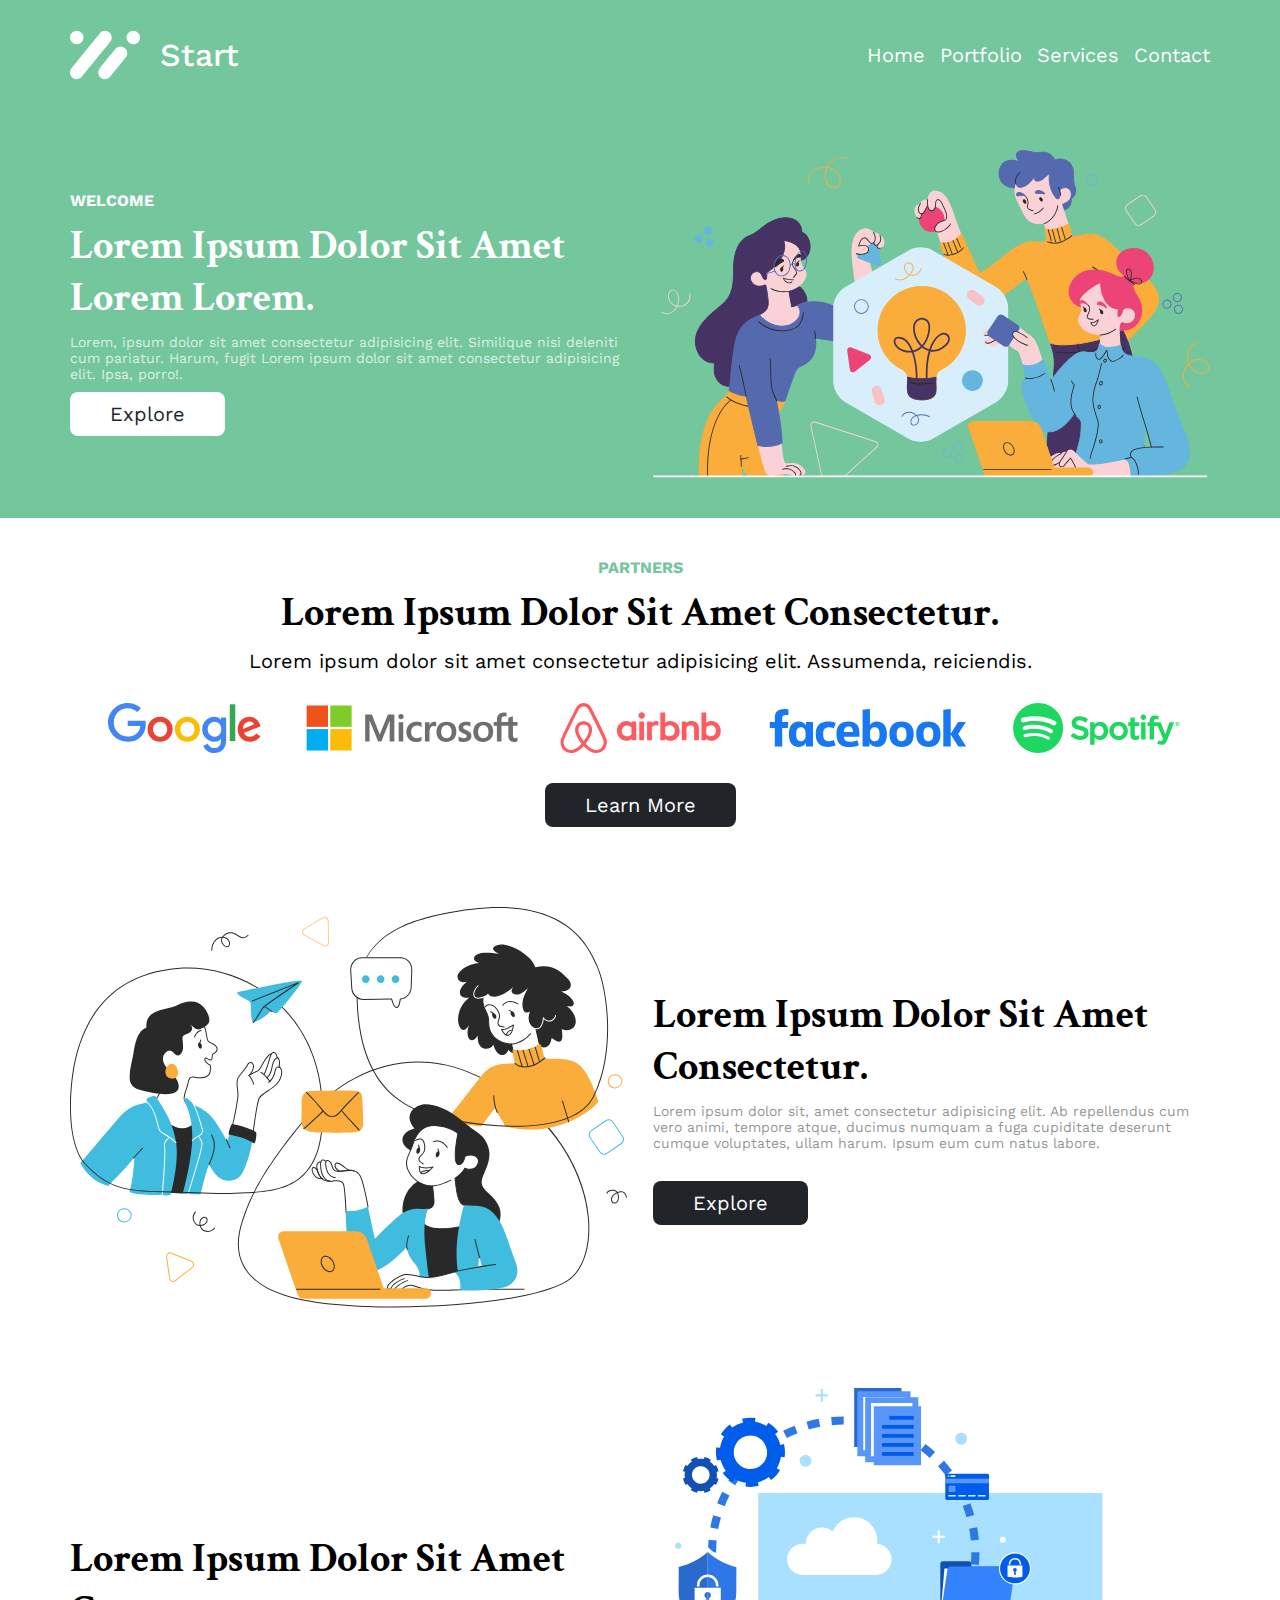
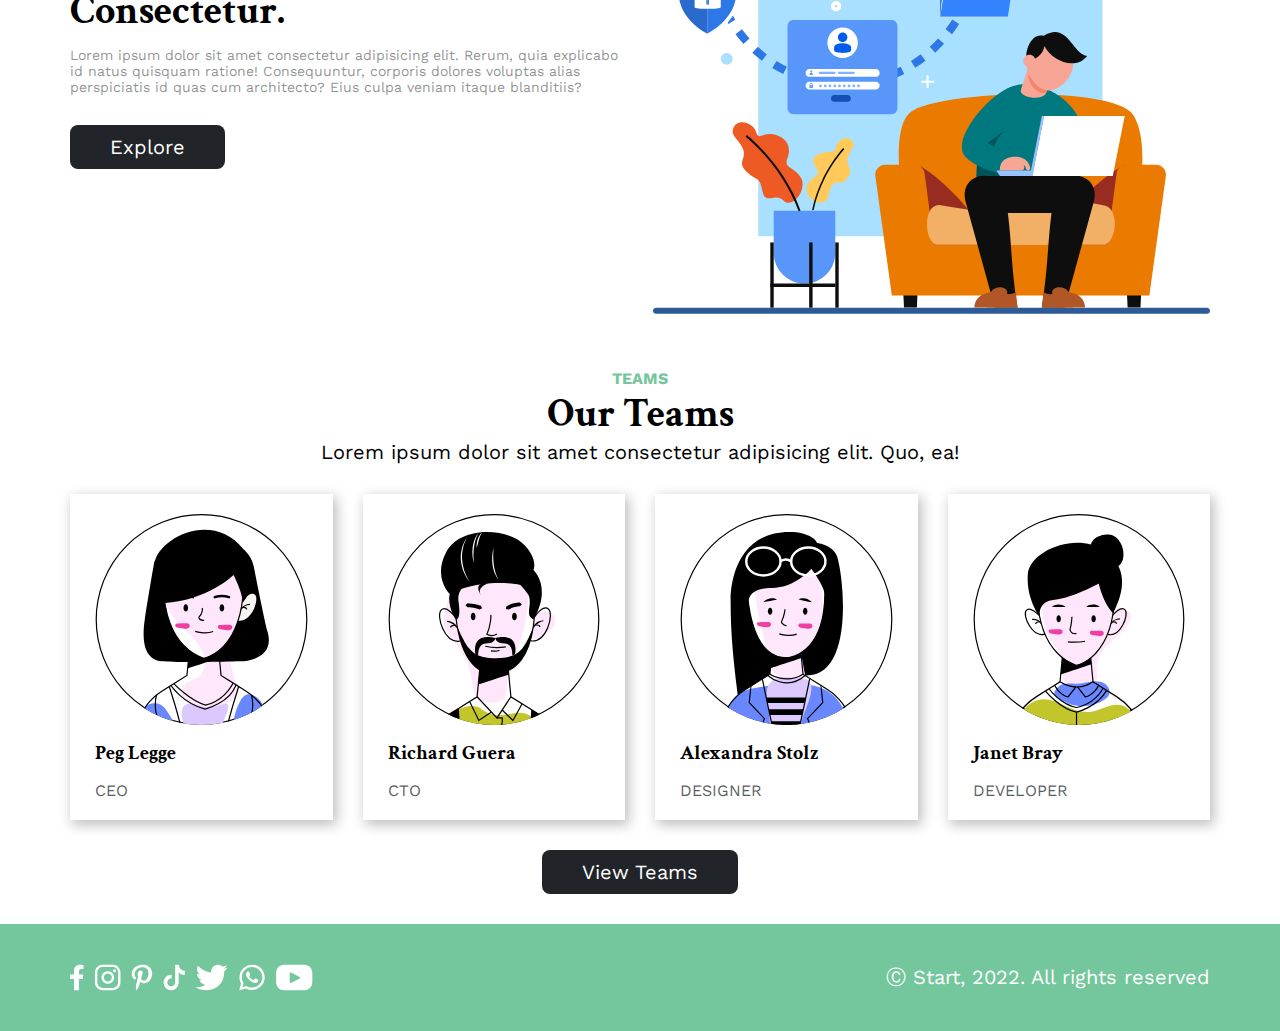
<file: index.html>
<!DOCTYPE html>
<html lang="en">
<head>
    <meta charset="UTF-8">
    <meta http-equiv="X-UA-Compatible" content="IE=edge">
    <meta name="viewport" content="width=device-width, initial-scale=1.0"> 
    <title>Small Startup - Home</title>
    <link rel="shortcut icon" href="images/Logo/LogoWhite.svg" type="image/x-icon">
    <link rel="stylesheet" href="designSystem.css">
    <link rel="stylesheet" href="style.css">
</head>
<body>
   <div class="hero">
    <div class="navbar container">
        <div class="navbar__logo">
            <img src="images/Logo/LogoWhite.svg" alt="" class="navbar__logo--image">
            <div class="navbar__logo--text">Start</div>
        </div>
        <div class="navbar__menu hidden">
            <a href="index.html" class="navbar__menu--1">Home</a>
            <a href="portfolio.html" class="navbar__menu--2">Portfolio</a>
            <a href="services.html" class="navbar__menu--3">Services</a>
            <a href="contact.html" class="navbar__menu--4">Contact</a>
        </div>
        <div class="navbar__icon">
            <i class="bi bi-list"></i>
            <i class="bi bi-x-lg hide"></i>
        </div>
    </div>


    <div class="sectionOne grid container">
        <div class="sectionOne__left flex">
            <div class="sectionOne__left--label label text-white">welcome</div>
            <div class="sectionOne__left--title common-title text-white">Lorem ipsum dolor sit amet lorem lorem.</div>
            <div class="sectionOne__left--text">Lorem, ipsum dolor sit amet consectetur adipisicing elit. Similique nisi deleniti cum pariatur. Harum, fugit Lorem ipsum dolor sit amet consectetur adipisicing elit. Ipsa, porro!.</div>
            <button class="sectionOne__left--btn white-btn">Explore</button>
        </div>
        <img src="images/Home/image-1.svg" alt="" class="sectionOne__right responsive-img">
        
    </div>

   </div>

    <div class="sectionTwo  container">
        <div class="sectionTwo__content text-center flex ">
            <div class="sectionTwo__content--label label text-green">partners</div>
            <div class="sectionTwo__content--title common-title">Lorem ipsum dolor sit amet consectetur.</div>
            <div class="sectionTwo__content--text">Lorem ipsum dolor sit amet consectetur adipisicing elit. Assumenda, reiciendis.</div>
        </div>
        <div class="sectionTwo__logo">
            <img src="images/Companies/Google.svg" alt="" class="sectionTwo__logo--1 responsive-img">
            <img src="images/Companies/Microsoft.svg" alt="" class="sectionTwo__logo--2 responsive-img">
            <img src="images/Companies/Airbnb.svg" alt="" class="sectionTwo__logo--3 responsive-img">
            <img src="images/Companies/Facebook.svg" alt="" class="sectionTwo__logo--4 responsive-img">
            <img src="images/Companies/Spotify.svg" alt="" class="sectionTwo__logo--5 responsive-img">

        </div>
        <button class="sectionTwo__btn dark-btn">Learn More</button>
    </div>

    <div class="sectionThree container grid">

        <img src="images/Home/image-2.svg" alt="" class="sectionThree__left responsive-img">


       <div class="sectionThree__right flex">

        <div class="sectionThree__right--title common-title">Lorem ipsum dolor sit amet consectetur.</div>
        <div class="sectionThree__right--text">Lorem ipsum dolor sit, amet consectetur adipisicing elit. Ab repellendus cum vero animi, tempore atque, ducimus numquam a fuga cupiditate deserunt cumque voluptates, ullam harum. Ipsum eum cum natus labore.</div>
        <button class="sectionThree__right--btn dark-btn">Explore</button>

       </div>
    </div>

    <div class="sectionFour container grid">
     

        <div class="sectionFour__left flex">
            <div class="sectionFour__left--title common-title">Lorem ipsum dolor sit amet consectetur.</div>
            <div class="sectionFour__left--text">Lorem ipsum dolor sit amet consectetur adipisicing elit. Rerum, quia explicabo id natus quisquam ratione! Consequuntur, corporis dolores voluptas alias perspiciatis id quas cum architecto? Eius culpa veniam itaque blanditiis?</div>
            <button class="sectionFour__left--btn dark-btn">Explore</button>
        </div>


        <img src="images/Home/image-3.svg" alt="" class="sectionFour__right responsive-img">

    </div>

    <div class="sectionFive container">
        <div class="sectionFive__content text-center">
            <div class="sectionFive__content--label label text-green">Teams</div>
            <div class="sectionFive__content--title common-title">Our teams</div>
            <div class="sectionFive__content--text ">Lorem ipsum dolor sit amet consectetur adipisicing elit. Quo, ea!</div>
        </div>
        <div class="sectionFive__cards">
            <div class="sectionFive__cards--1">
                <img src="images/team/Peg_Legge.svg" alt="" class="responsive-img">
                <div class="name">Peg Legge</div>
                <div class="position">CEO</div>
            </div>
            <div class="sectionFive__cards--2">
                <img src="images/team/Richard.svg" alt="" class="responsive-img">
                <div class="name">Richard Guera</div>
                <div class="position">CTO</div>
            </div>
            <div class="sectionFive__cards--3">
                <img src="images/team/Alexandra.svg" alt="" class="responsive-img">
                <div class="name">Alexandra Stolz</div>
                <div class="position">Designer</div>
            </div>
            <div class="sectionFive__cards--4">
                <img src="images/team/Janet.svg" alt="" class="responsive-img">
                <div class="name">Janet Bray</div>
                <div class="position">Developer</div>
            </div>
        </div>

        <button class="sectionFive__btn dark-btn">View Teams</button>

    </div>

    <div class="footerwrapper">
        <div class="footerLinks container">
            <div class="footerLinks__social">
                <img src="images/socials/facebook.svg" alt="" class="responsive-img">
                <img src="images/socials/instagram.svg" alt="" class="responsive-img">
                <img src="images/socials/pinterest.svg" alt="" class="responsive-img">
                <img src="images/socials/tiktok.svg" alt="" class="responsive-img">
                <img src="images/socials/twitter.svg" alt="" class="responsive-img">
                <img src="images/socials/whatsapp.svg" alt="" class="responsive-img">
                <img src="images/socials/youtube.svg" alt="" class="responsive-img">

            </div>
            <div class="footerLinks__copyRight text-white text-center">Ⓒ Start, 2022. All rights reserved</div>
        </div>
    </div>
   
</body>
<script src="main.js"></script>
</html>
</file>
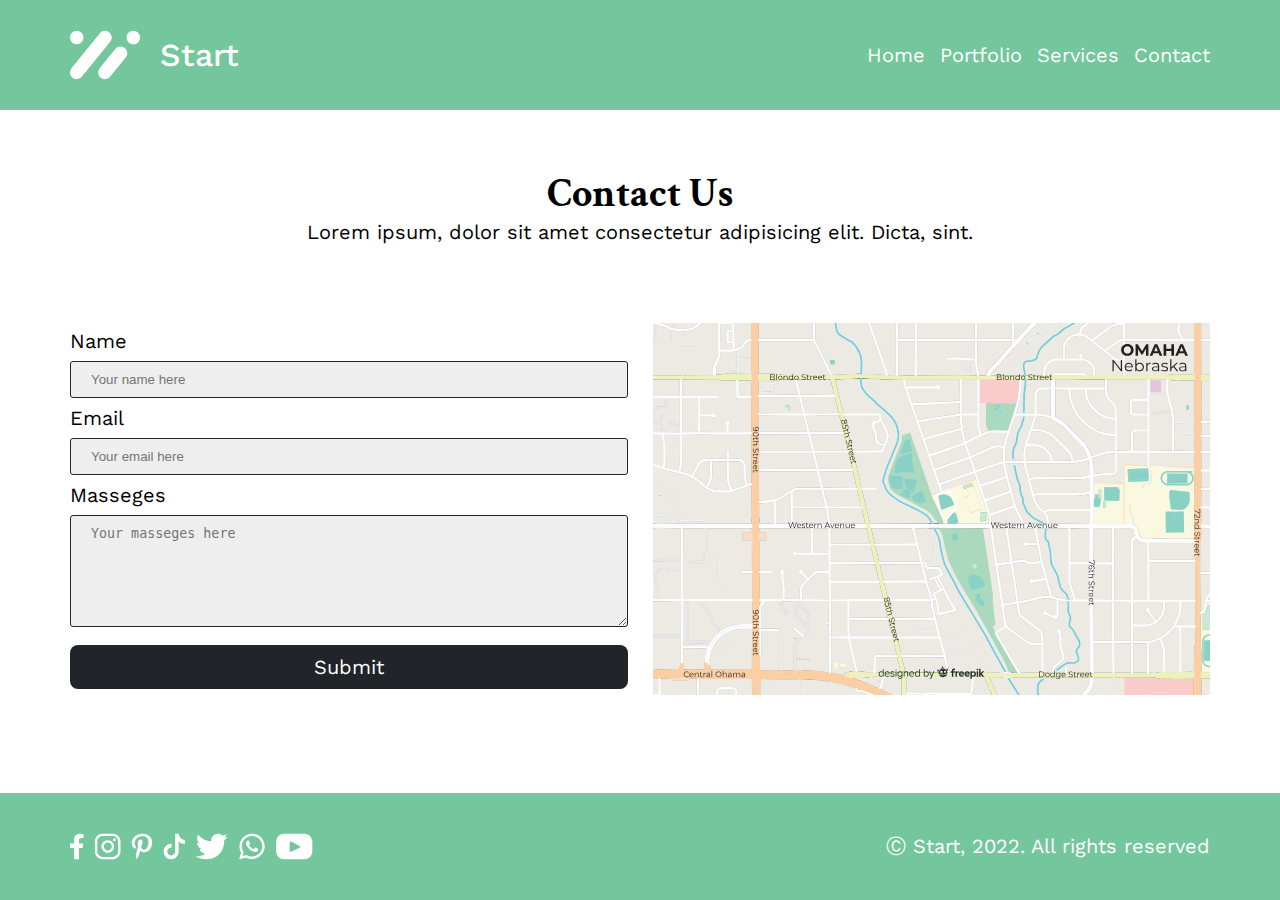
<file: contact.html>
<!DOCTYPE html>
<html lang="en">
<head>
    <meta charset="UTF-8">
    <meta http-equiv="X-UA-Compatible" content="IE=edge">
    <meta name="viewport" content="width=device-width, initial-scale=1.0">
    <title>Small Startup - Contact</title>
    <link rel="shortcut icon" href="images/Logo/LogoWhite.svg" type="image/x-icon">
    <link rel="stylesheet" href="designSystem.css">
    <link rel="stylesheet" href="contact.css">
</head>
<body>
    <div class="hero">
        <div class="navbar container">
            <div class="navbar__logo">
                <img src="images/Logo/LogoWhite.svg" alt="" class="navbar__logo--image">
                <div class="navbar__logo--text">Start</div>
            </div>
            <div class="navbar__menu hidden">
                <a href="index.html" class="navbar__menu--1">Home</a>
                <a href="portfolio.html" class="navbar__menu--2">Portfolio</a>
                <a href="services.html" class="navbar__menu--3">Services</a>
                <a href="contact.html" class="navbar__menu--4">Contact</a>
            </div>
            <div class="navbar__icon">
                <i class="bi bi-list"></i>
                <i class="bi bi-x-lg hide"></i>
            </div>
        </div>
    </div>

    <div class="sectionOne container text-center">
        <div class="common-title">Contact Us</div>
        <div class="text">Lorem ipsum, dolor sit amet consectetur adipisicing elit. Dicta, sint.</div>
    </div>
    <div class="sectionTwo container grid">
        <div class="sectionTwo__left">
       <form action="" class="form">

        <label for="name">Name</label>
        <input type="name" placeholder="Your name here" id="name">
        <label for="email">Email</label>
        <input type="email" placeholder="Your email here" id="email">
        <label for="masseges">Masseges</label>
        
        <textarea name="masseges" id="masseges" cols="30" rows="6" placeholder="Your masseges here"></textarea>
        <button type="submit" class="submit-btn dark-btn">Submit</button>
       </form>
        </div>
        <img src="images/Contact/map.svg" alt="" class="sectionTwo__right responsive-img">
    </div>

    <div class="footerwrapper">
        <div class="footerLinks container">
            <div class="footerLinks__social">
                <img src="images/socials/facebook.svg" alt="" class="responsive-img">
                <img src="images/socials/instagram.svg" alt="" class="responsive-img">
                <img src="images/socials/pinterest.svg" alt="" class="responsive-img">
                <img src="images/socials/tiktok.svg" alt="" class="responsive-img">
                <img src="images/socials/twitter.svg" alt="" class="responsive-img">
                <img src="images/socials/whatsapp.svg" alt="" class="responsive-img">
                <img src="images/socials/youtube.svg" alt="" class="responsive-img">

            </div>
            <div class="footerLinks__copyRight text-white text-center">Ⓒ Start, 2022. All rights reserved</div>
        </div>
    </div>

</body>
<script src="main.js"></script>

</html>
</file>
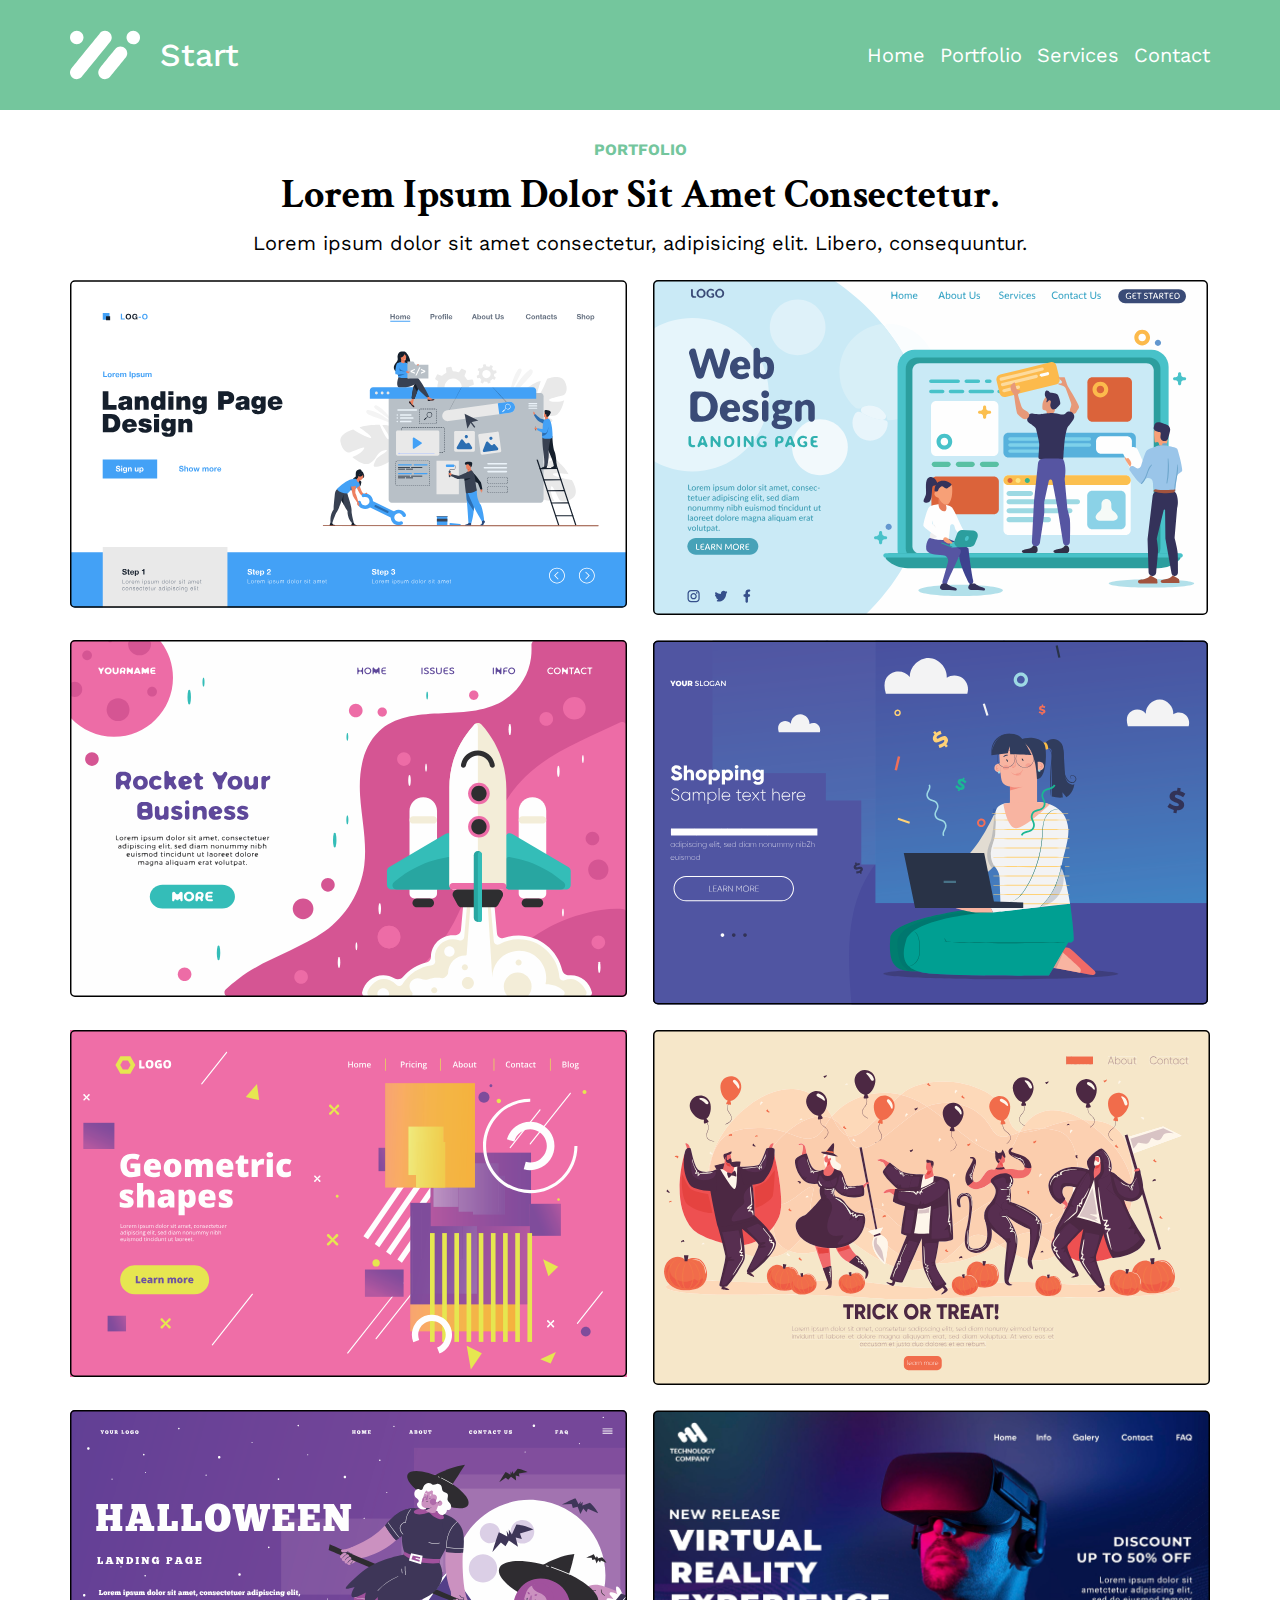
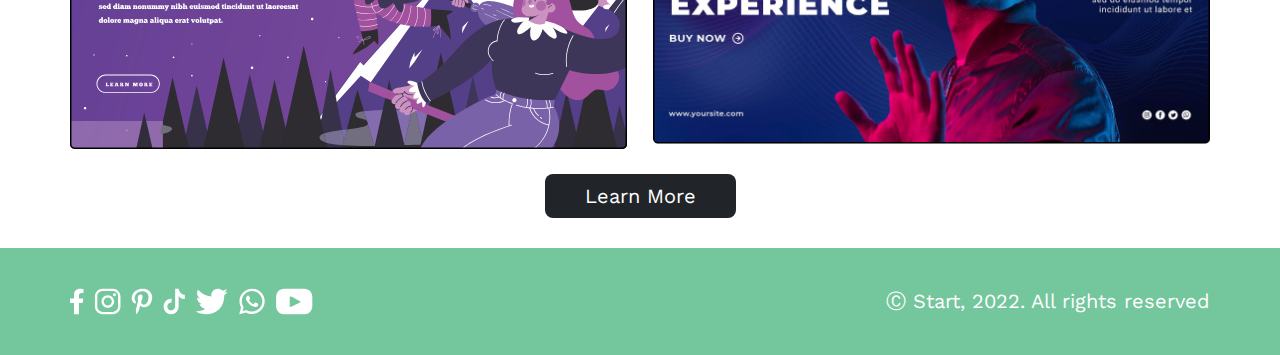
<file: portfolio.html>
<!DOCTYPE html>
<html lang="en">
<head>
    <meta charset="UTF-8">
    <meta http-equiv="X-UA-Compatible" content="IE=edge">
    <meta name="viewport" content="width=device-width, initial-scale=1.0">
    <title>Small Startup - Portfolio</title>
    <link rel="shortcut icon" href="images/Logo/LogoWhite.svg" type="image/x-icon">
    <link rel="stylesheet" href="designSystem.css">
    <link rel="stylesheet" href="portfolio.css">
</head>
<body>
    <div class="hero">
        <div class="navbar container">
            <div class="navbar__logo">
                <img src="images/Logo/LogoWhite.svg" alt="" class="navbar__logo--image">
                <div class="navbar__logo--text">Start</div>
            </div>
            <div class="navbar__menu hidden">
                <a href="index.html" class="navbar__menu--1">Home</a>
                <a href="portfolio.html" class="navbar__menu--2">Portfolio</a>
                <a href="services.html" class="navbar__menu--3">Services</a>
                <a href="contact.html" class="navbar__menu--4">Contact</a>
            </div>
            <div class="navbar__icon">
                <i class="bi bi-list"></i>
                <i class="bi bi-x-lg hide"></i>
            </div>
        </div>
    </div>
    <div class="sectionOne container">
        <div class="sectionOne__content text-center flex">
            <div class="sectionOne__content--label label text-green">portfolio</div>
            <div class="sectionOne__content--title common-title">Lorem ipsum dolor sit amet consectetur.</div>
            <div class="sectionOne__content--text">Lorem ipsum dolor sit amet consectetur, adipisicing elit. Libero, consequuntur.</div>

        </div>
        <div class="sectionOne__image">

            <img src="images/Portfolio/sample-1.svg" alt="" class="responsive-img">
            <img src="images/Portfolio/sample-2.svg" alt="" class="responsive-img">
            <img src="images/Portfolio/sample-3.svg" alt="" class="responsive-img">
            <img src="images/Portfolio/sample-4.svg" alt="" class="responsive-img">
            <img src="images/Portfolio/sample-5.svg" alt="" class="responsive-img">
            <img src="images/Portfolio/sample-6.svg" alt="" class="responsive-img">
            <img src="images/Portfolio/sample-7.svg" alt="" class="responsive-img">
            <img src="images/Portfolio/sample-8.png" alt="" class="responsive-img">

        </div>
        <button class="sectionOne__btn dark-btn">Learn More</button>
    </div>
    <div class="footerwrapper">
        <div class="footerLinks container">
            <div class="footerLinks__social">
                <img src="images/socials/facebook.svg" alt="" class="responsive-img">
                <img src="images/socials/instagram.svg" alt="" class="responsive-img">
                <img src="images/socials/pinterest.svg" alt="" class="responsive-img">
                <img src="images/socials/tiktok.svg" alt="" class="responsive-img">
                <img src="images/socials/twitter.svg" alt="" class="responsive-img">
                <img src="images/socials/whatsapp.svg" alt="" class="responsive-img">
                <img src="images/socials/youtube.svg" alt="" class="responsive-img">

            </div>
            <div class="footerLinks__copyRight text-white text-center">Ⓒ Start, 2022. All rights reserved</div>
        </div>
    </div>
</body>
<script src="main.js"></script>

</html>
</file>
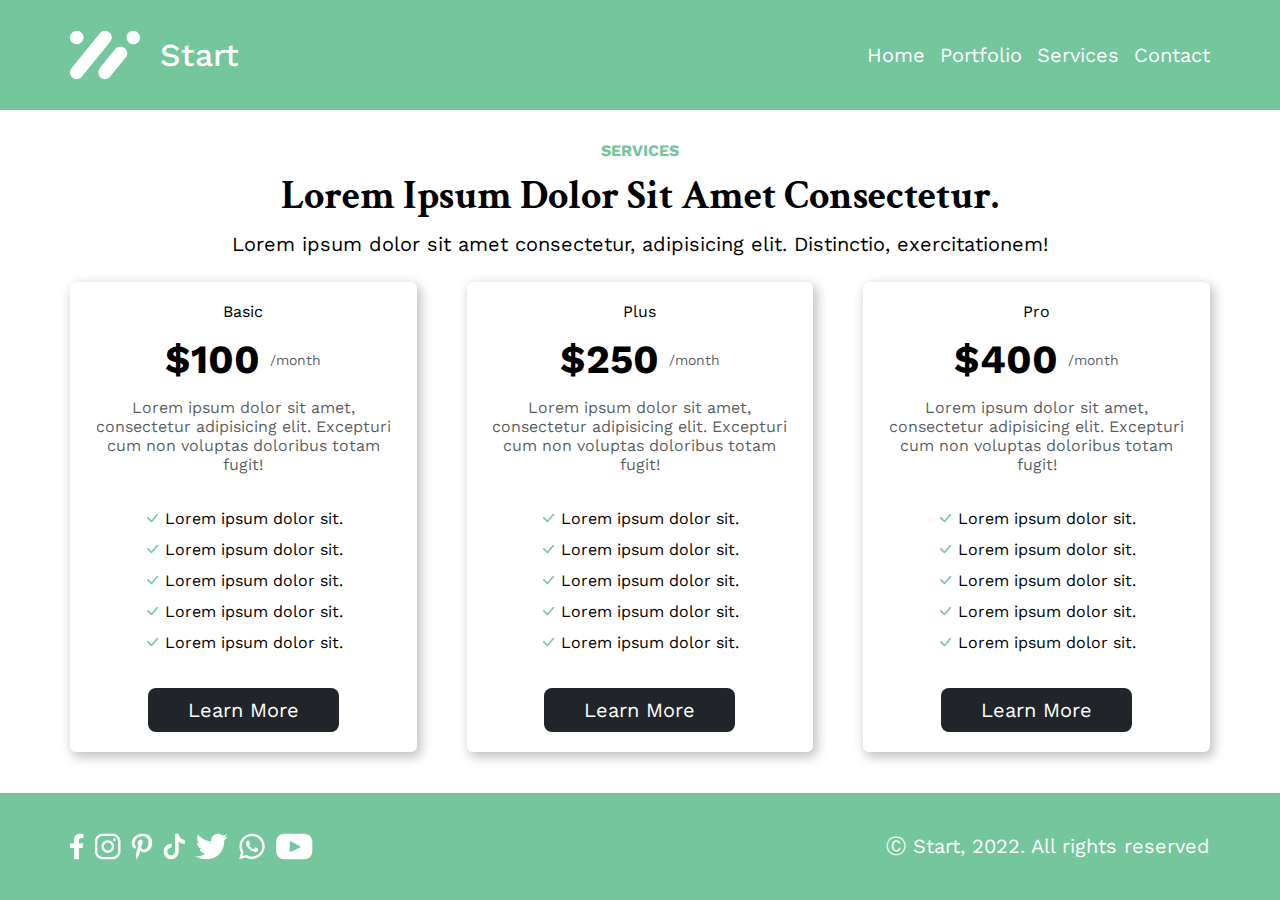
<file: services.html>
<!DOCTYPE html>
<html lang="en">
<head>
    <meta charset="UTF-8">
    <meta http-equiv="X-UA-Compatible" content="IE=edge">
    <meta name="viewport" content="width=device-width, initial-scale=1.0">
    <title>Small Startup - Services</title>
    <link rel="shortcut icon" href="images/Logo/LogoWhite.svg" type="image/x-icon">
    <link rel="stylesheet" href="designSystem.css">
    <link rel="stylesheet" href="services.css">
</head>
<body>
    <div class="hero">
        <div class="navbar container">
            <div class="navbar__logo">
                <img src="images/Logo/LogoWhite.svg" alt="" class="navbar__logo--image">
                <div class="navbar__logo--text">Start</div>
            </div>
            <div class="navbar__menu hidden">
                <a href="index.html" class="navbar__menu--1">Home</a>
                <a href="portfolio.html" class="navbar__menu--2">Portfolio</a>
                <a href="services.html" class="navbar__menu--3">Services</a>
                <a href="contact.html" class="navbar__menu--4">Contact</a>
            </div>
            <div class="navbar__icon">
                <i class="bi bi-list"></i>
                <i class="bi bi-x-lg hide"></i>
            </div>
        </div>
    </div>
    <div class="sectionOne container">
        <div class="sectionOne__content flex text-center">
            <div class="sectionOne__content--label label text-green"> Services</div>
            <div class="sectionOne__content--title common-title">Lorem ipsum dolor sit amet consectetur.</div>
            <div class="sectionOne__content--text">Lorem ipsum dolor sit amet consectetur, adipisicing elit. Distinctio, exercitationem!</div>
        </div>
        <div class="sectionOne__cards text-center">
            <div class="sectionOne__cards--1">

                <div class="tag">Basic</div>
                <div class="price">
                    <div class="amount">$100</div>
                    <div class="time">/month</div>
                </div>
                <div class="info">Lorem ipsum dolor sit amet, consectetur adipisicing elit. Excepturi cum non voluptas doloribus totam fugit!</div>
                <div class="features">
                    <div class="list">
                        <i class="bi bi-check-lg"></i>
                        <span>Lorem ipsum dolor sit.</span>
                    </div>
                    <div class="list">
                        <i class="bi bi-check-lg"></i>
                        <span>Lorem ipsum dolor sit.</span>
                    </div>
                    <div class="list">
                        <i class="bi bi-check-lg"></i>
                        <span>Lorem ipsum dolor sit.</span>
                    </div>
                    <div class="list">
                        <i class="bi bi-check-lg"></i>
                        <span>Lorem ipsum dolor sit.</span>
                    </div>
                    <div class="list">
                        <i class="bi bi-check-lg"></i>
                        <span>Lorem ipsum dolor sit.</span>
                    </div>
                </div>
               <button class="dark-btn">Learn More</button>

            </div>
            <div class="sectionOne__cards--2">
                
                <div class="tag">Plus</div>
                <div class="price">
                    <div class="amount">$250</div>
                    <div class="time">/month</div>
                </div>
                <div class="info">Lorem ipsum dolor sit amet, consectetur adipisicing elit. Excepturi cum non voluptas doloribus totam fugit!</div>
                <div class="features">
                    <div class="list">
                        <i class="bi bi-check-lg"></i>
                        <span>Lorem ipsum dolor sit.</span>
                    </div>
                    <div class="list">
                        <i class="bi bi-check-lg"></i>
                        <span>Lorem ipsum dolor sit.</span>
                    </div>
                    <div class="list">
                        <i class="bi bi-check-lg"></i>
                        <span>Lorem ipsum dolor sit.</span>
                    </div>
                    <div class="list">
                        <i class="bi bi-check-lg"></i>
                        <span>Lorem ipsum dolor sit.</span>
                    </div>
                    
                    <div class="list">
                        <i class="bi bi-check-lg"></i>
                        <span>Lorem ipsum dolor sit.</span>
                    </div>
                </div>
               <button class="dark-btn">Learn More</button>

            </div>
            <div class="sectionOne__cards--3">
                
                <div class="tag">Pro</div>
                <div class="price">
                    <div class="amount">$400</div>
                    <div class="time">/month</div>
                </div>
                <div class="info">Lorem ipsum dolor sit amet, consectetur adipisicing elit. Excepturi cum non voluptas doloribus totam fugit!</div>
                <div class="features">
                    <div class="list">
                        <i class="bi bi-check-lg"></i>
                        <span>Lorem ipsum dolor sit.</span>
                    </div>
                    <div class="list">
                        <i class="bi bi-check-lg"></i>
                        <span>Lorem ipsum dolor sit.</span>
                    </div>
                    <div class="list">
                        <i class="bi bi-check-lg"></i>
                        <span>Lorem ipsum dolor sit.</span>
                    </div>
                    <div class="list">
                        <i class="bi bi-check-lg"></i>
                        <span>Lorem ipsum dolor sit.</span>
                    </div>
                    <div class="list">
                        <i class="bi bi-check-lg"></i>
                        <span>Lorem ipsum dolor sit.</span>
                    </div>

                </div>
               <button class="dark-btn">Learn More</button>

            </div>
        </div>
    </div>

    <div class="footerwrapper">
        <div class="footerLinks container">
            <div class="footerLinks__social">
                <img src="images/socials/facebook.svg" alt="" class="responsive-img">
                <img src="images/socials/instagram.svg" alt="" class="responsive-img">
                <img src="images/socials/pinterest.svg" alt="" class="responsive-img">
                <img src="images/socials/tiktok.svg" alt="" class="responsive-img">
                <img src="images/socials/twitter.svg" alt="" class="responsive-img">
                <img src="images/socials/whatsapp.svg" alt="" class="responsive-img">
                <img src="images/socials/youtube.svg" alt="" class="responsive-img">

            </div>
            <div class="footerLinks__copyRight text-white text-center">Ⓒ Start, 2022. All rights reserved</div>
        </div>
    </div>
</body>
<script src="main.js"></script>

</html>
</file>
<file: style.css>
/**
* ! style rules for sectionOne
**/
.sectionOne__left--text{
    font-size: var(--body);
    font-family: var(--font-2);
    color: var(--color-white-75);
}

.sectionOne__left--btn{
    align-self: start;
}

/**
* ! style rules for sectionTwo
**/

.sectionTwo{
    display: grid;
    gap: 30px;
    padding: 40px 0;
}
.sectionTwo__content--text{
    font-family: var(--font-2);
    font-size: var(--sub);
}
.sectionTwo__logo{
    display: grid;
    grid-template-columns: repeat(5 , 1fr);
}
.sectionTwo__logo img{
    justify-self: center;
    align-self: center;
}
.sectionTwo__btn{
    justify-self: center;
}

/**
* ! style rules for sectionThree
**/


.sectionThree__right--text{
    color: var(--color-dark-50);
    font-family: var(--font-2);
    font-size: var(--body);
}

.sectionThree__right--btn{
    align-self: start;
    margin-top: 20px;
}

/**
* ! style rules for sectionFour
**/

.sectionFour__left--text{
    color: var(--color-dark-50);
    font-family: var(--font-2);
    font-size: var(--body);
}

.sectionFour__left--btn{
    align-self: start;
    margin-top: 20px;
}

/**
* ! style rules for sectionFive
**/
.sectionFive{
    display: grid;
    gap: 30px;
    margin-top: 15px;
    margin-bottom: 30px;
}
.sectionFive__content--text{
     font-family: var(--font-2);
     font-size: var(--sub);
}


.sectionFive__cards{
    display: grid;
    grid-template-columns: repeat(4 , 1fr);
    gap: 30px;
}

[class ^="sectionFive__cards--"]{
    box-shadow: var(--shadow-1);
    padding: 20px 25px;
    display: inline;
    display: flex;
    flex-direction: column;
    gap: 15px;
}

[class ^="sectionFive__cards--"] .name{
    font-family: var(--font-1);
    font-size: var(--h5);
    font-weight: bold;
}

[class ^="sectionFive__cards--"] .position{
    font-family: var(--font-2);
    color: var(--color-dark-75);
    text-transform: uppercase;
}

.sectionFive__btn{
    justify-self: center;
}


@media (max-width: 1200px){
    .sectionTwo__logo{
        grid-template-columns: repeat(3 , 1fr);
        
        gap: 40px;
    }
}

@media (max-width:768px){
    .sectionOne__left{
        order: 1;
    }
    .sectionOne__right{
        order: 0;
    }
    .sectionFour__left{
        order: 1;
    }
    .sectionFour__right{
        order: 0;
    }
    .sectionFive__cards{
        grid-template-columns: repeat(2 , 1fr);
    }
}

@media (max-width:576px) {
    .sectionFive__cards{
        grid-template-columns: repeat(1 , 1fr);
    }
    .sectionTwo__logo{
        grid-template-columns: repeat(1 , 1fr);
        gap: 40px;
    }
}
</file>
<file: contact.css>
body{
    display: grid;
    min-height: 100vh;
}
.hero{
    align-self: start;
}
.footerwrapper{
   align-self: end;
}

.text{
    font-family: var(--font-2);
    font-size: var(--sub);
}

.form{
    display: flex;
    flex-direction: column;
}
.submit-btn{
    margin-top: 10px;
}

label{
    font-family: var(--font-2);
    font-size: var(--sub);
}
input , textarea {
    padding: 10px 20px;
    margin: 8px 0;
    border-radius: 3px;
    background-color: #eeeeee;
    border: 1.5px solid #212529;
}

@media (max-width: 1024px){
    .grid{
        grid-template-columns: repeat(1 , 1fr);
    }
    .sectionTwo__left{
       order: 1;
    }
    .sectionTwo__right{
      order: 0;
    }

}
</file>
<file: portfolio.css>
.sectionOne{
    display: grid;
    gap: 25px;
    margin-top: 30px;
    margin-bottom: 30px;
}

.sectionOne__content--text{
    font-size: var(--sub);
    font-family: var(--font-2);
}
.sectionOne__image{
    display: grid;
    grid-template-columns: repeat(2 , 1fr);
    gap: 25px;
}

.sectionOne__btn{
    justify-self: center;
}

@media (max-width:576px){
    .sectionOne__image{
        grid-template-columns: repeat(1 , 1fr);
    }
}
</file>
<file: services.css>
body{
    display: grid;
    min-height: 100vh;
}
.sectionOne{
    margin-top: 30px;
    margin-bottom: 40px;
    display: grid;
    gap: 25px;
}
.hero{
    align-self: start;
}
.footerwrapper{
    align-self: end;
}

.sectionOne__content--text{
    font-family: var(--font-2);
    font-size: var(--sub);
}
.sectionOne__cards{
    display: grid;
    grid-template-columns: repeat(3 , 1fr);
    font-family: var(--font-2);
    gap: 50px;
  
}
[class ^="sectionOne__cards--"] {
    box-shadow: var(--shadow-1);
    border-radius: 6px;
    display: grid;
    gap: 15px;
    padding: 20px;
}
.dark-btn{
    justify-self: center;
   
}

.price{
    display: flex;
    justify-content: center;
    align-items: center;
    gap: 10px;
}
.amount{
    font-size: var(--h1);
    font-weight: bold;
}
.time{
    color: var(--color-dark-75);
    font-size: var(--body);
}
.info{
    color: var(--color-dark-75);
}
.bi-check-lg{
    color: var(--color-green-100);
}

.features{
    display: flex;
    flex-direction: column;
    gap: 12px;
    margin: 20px 0;
}

@media (max-width: 1024px) {
    .sectionOne__cards{
        grid-template-columns: repeat(2 , 1fr);
    }
}

@media (max-width: 768px) {
    .sectionOne__cards{
        grid-template-columns: repeat(1 , 0.7fr);
        justify-content: center;
    }
}
@media (max-width: 568px) {
    .sectionOne__cards{
        grid-template-columns: repeat(1 , 1fr);
        justify-content: center;
    }
}
</file>
<file: designSystem.css>
@import url('https://fonts.googleapis.com/css2?family=Crimson+Text:wght@400;600;700&family=Work+Sans:wght@100;200;300;400;500&display=swap');
@import url("https://cdn.jsdelivr.net/npm/bootstrap-icons@1.9.1/font/bootstrap-icons.css");

:root{
     --font-1:'Crimson Text', serif;
     --font-2:'Work Sans', sans-serif;

     --h1: 40px;
     --h2: 32px;
     --h3: 28px;
     --h4: 24px;
     --h5: 20px;
     --h6: 16px;

     --sub: 20px;

     --label: 16px;
     --ls: 5px;

     --body: 14px;
     

     --color-dark-100: rgba(33, 37, 41, 1);
     --color-dark-75: rgba(33, 37, 41, 0.75);
     --color-dark-50: rgba(33, 37, 41, 0.50);
     --color-dark-25: rgba(33, 37, 41, 0.25);


     --color-white-100: rgba(255, 255, 255, 1);
     --color-white-75: rgba(255, 255, 255, 0.75);
     --color-white-50: rgba(255, 255, 255, 0.50);
     --color-white-25: rgba(255, 255, 255, 0.25);


     --color-green-100: rgba(116, 198, 157, 1);
     --color-green-75: rgba(116, 198, 157, 0.75);
     --color-green-50: rgba(116, 198, 157, 0.50);
     --color-green-25: rgba(116, 198, 157, 0.25);


     --shadow-1: 3px 4px 12px 1px rgba(0, 0, 0, 0.25);


}

/* ! removing default style of the browser */

*{
    margin: 0;
    padding: 0;
    box-sizing: border-box;
}

/*  ! style rules for hero section */  

.hero{
    background-color: var(--color-green-100);
}

/*  ! style rules for navbar section */ 

.navbar{
    display: flex;
    flex-direction: row;
    justify-content: space-between;
    align-items: center;
    padding: 30px 0px;
}
.navbar__logo{
    display: flex;
    flex-direction: row;
    align-items: center;
    gap: 20px;
}
.navbar__logo--text{
   font-size: var(--h2);
   color: var(--color-white-100);
   font-family:var(--font-2) ;
   font-weight: 500;
}
.navbar__menu{
    display: flex;
    flex-direction: row;
    gap: 15px;
    font-family:var(--font-2);
    font-size: var(--h5);
}

[class ^="navbar__menu--"]{
    text-decoration: none;
    color: var(--color-white-100);
}
.navbar__icon{
    display: none;
}
.navbar__icon i{
    font-size: var(--h2);
    color: var(--color-white-100);
}
.hide{
    display: none;
}
/*  ! style rules for label text */  

.label {
    font-family: var(--font-2);
    font-size: var(--label);
    letter-spacing: var(--1s);
    text-transform: uppercase;
    font-weight: 700;
}
/* ! style rules for text color */
.text-white{
    color: var(--color-white-100);
}
.text-black{
    color: var(--color-dark-100);
}
.text-green{
    color: var(--color-green-100);
}
/* ! style rules for buttons  */

.white-btn  {
  background-color: var(--color-white-100);
  color: var(--color-dark-100);
  cursor: pointer;
  border: none;
  font-family: var(--font-2);
  padding: 10px 40px;
  font-size: var(--h5);
  border-radius: 8px;
}
.dark-btn{
    background-color: var(--color-dark-100);
    color: var(--color-white-100);
    cursor: pointer;
    border: none;
    font-family: var(--font-2);
    padding: 10px 40px;
    font-size: var(--h5);
    border-radius: 8px;
}
/*  ! style rules common class name */ 

.container{
    max-width: 1140px;
    margin: auto;
}

.responsive-img{
    max-width: 100%;
    height: auto;
}

.grid{
    display: grid;
    grid-template-columns: repeat(2 , 1fr);
    align-items: center;
    gap: 25px;
    padding: 40px 0;
}

.flex{
    display: flex;
    flex-direction: column;
    gap: 10px;
}

.common-title{
    font-size: var(--h1);
    font-family:var(--font-1);
    font-weight: bold;
    text-transform: capitalize;
}
.text-center{
    text-align: center;
}
/*  ! style rules for footerwrapper */ 
.footerwrapper{
    background-color: var(--color-green-100);
}
.footerLinks{
    padding: 40px 0;
    display: flex;
    flex-direction: row;
    justify-content: space-between;
}
.footerLinks__copyRight{
    font-size: var(--sub);
    font-family: var(--font-2);
}
.footerLinks__social{
    display: flex;
    gap: 10px;
}
/*  ! style rules for madia queries */ 


@media (max-width: 1200px) {
    
.container{
    max-width: 970px;
}
.common-title{
    font-size: var(--h2);
}
}

@media (max-width: 1024px) {
    
    .container{
        max-width: 740px;
    }
    .common-title{
        font-size: var(--h4);
    }
}

@media (max-width: 768px) {
    
    .container{
        max-width: 500px;
    }
    .white-btn , .dark-btn{
        font-size: var(--h6);
        padding: 8px 25px;
    }
    .grid{
        grid-template-columns: repeat(1, 1fr);
        gap: 30px;
    }
    .navbar__menu{
        z-index: 1;
        background-color: var(--color-green-100 );
        position: absolute;
        top: 15vh;
        left: 0;
        width: 100%;
        height: 100vh;
        display: flex;
        flex-direction: column;
        align-items: center;
        justify-content: center;
        gap: 40px;
    }
    .navbar__menu--1{
        margin-top: -200px;
    }
    .navbar__icon{
        display: block;
    }
    .hidden{
        z-index: -1;
        opacity: 0;
    }
    .footerLinks{
        padding: 30px 0;
        flex-direction: column;
        align-items: center;
        gap: 20px;
    }
}

@media (max-width: 568px) {
    
    .container{
        max-width: 90%;
    }

}
</file>
